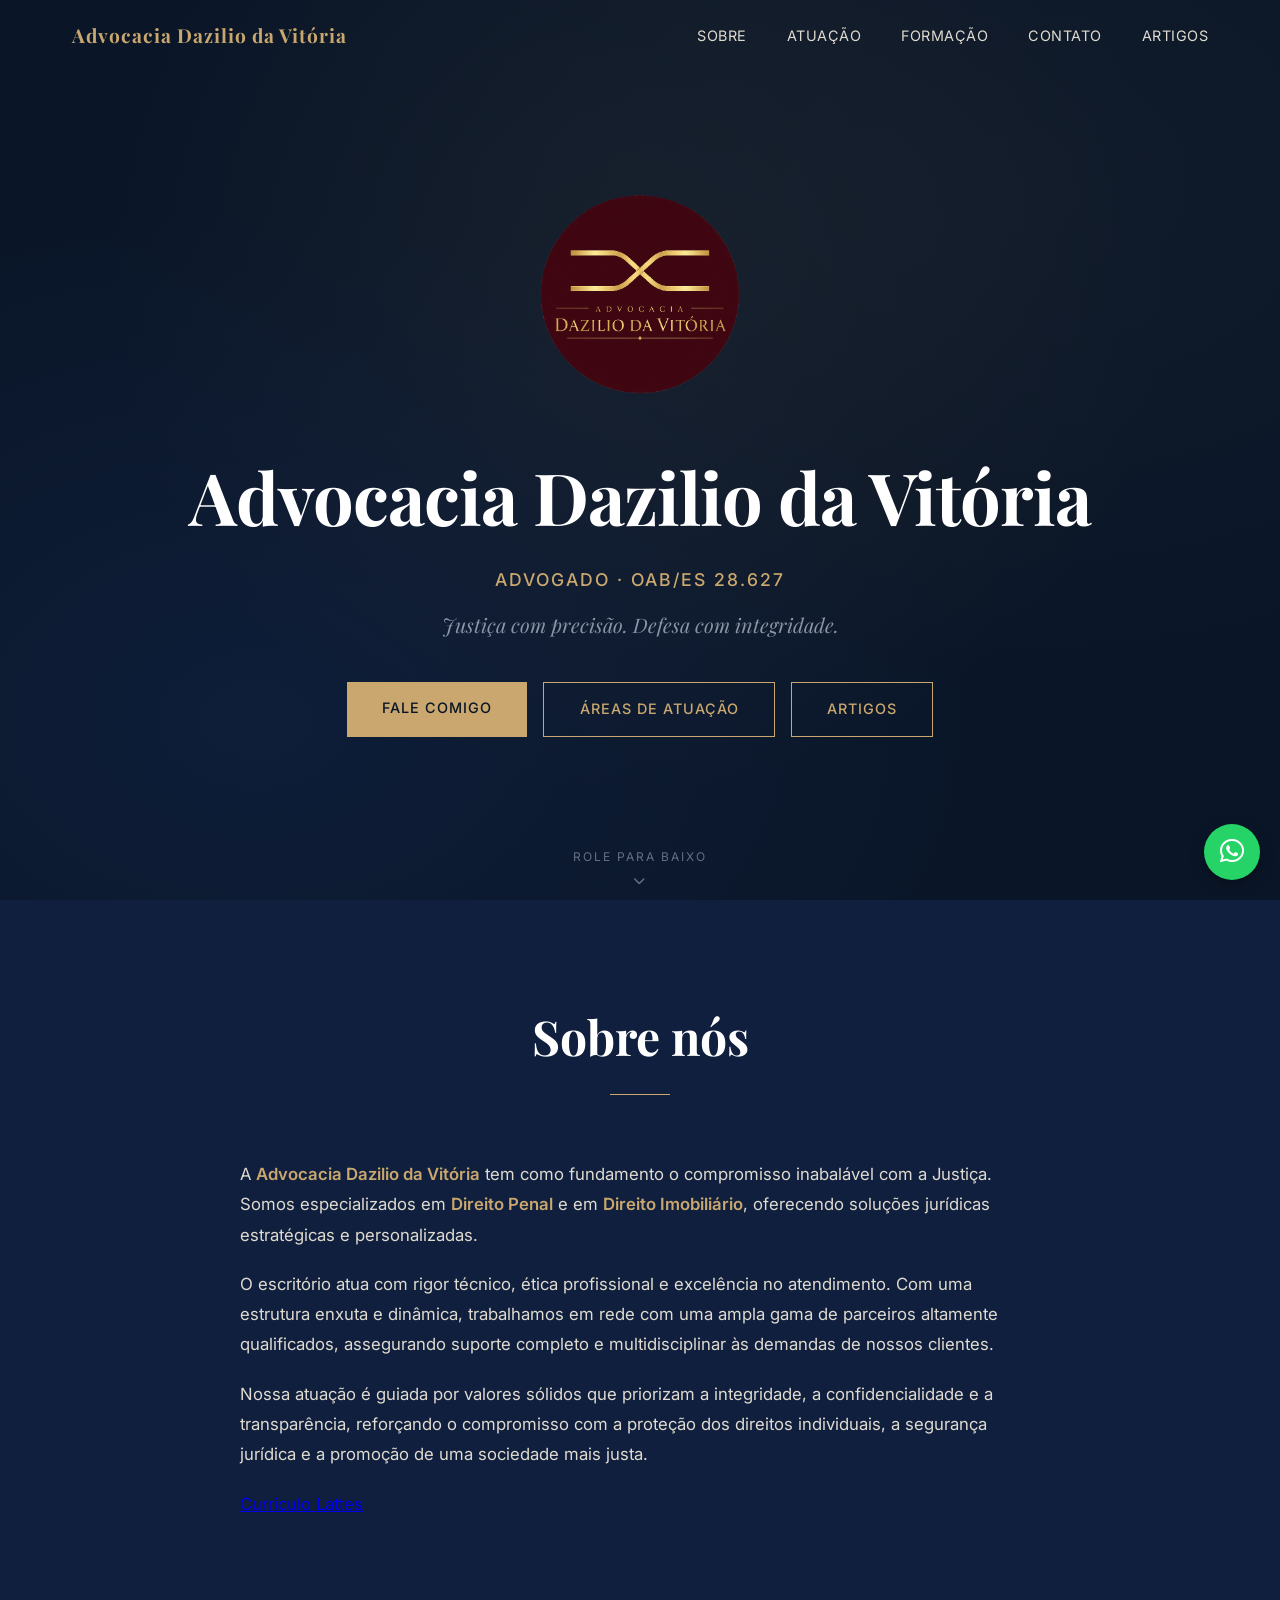
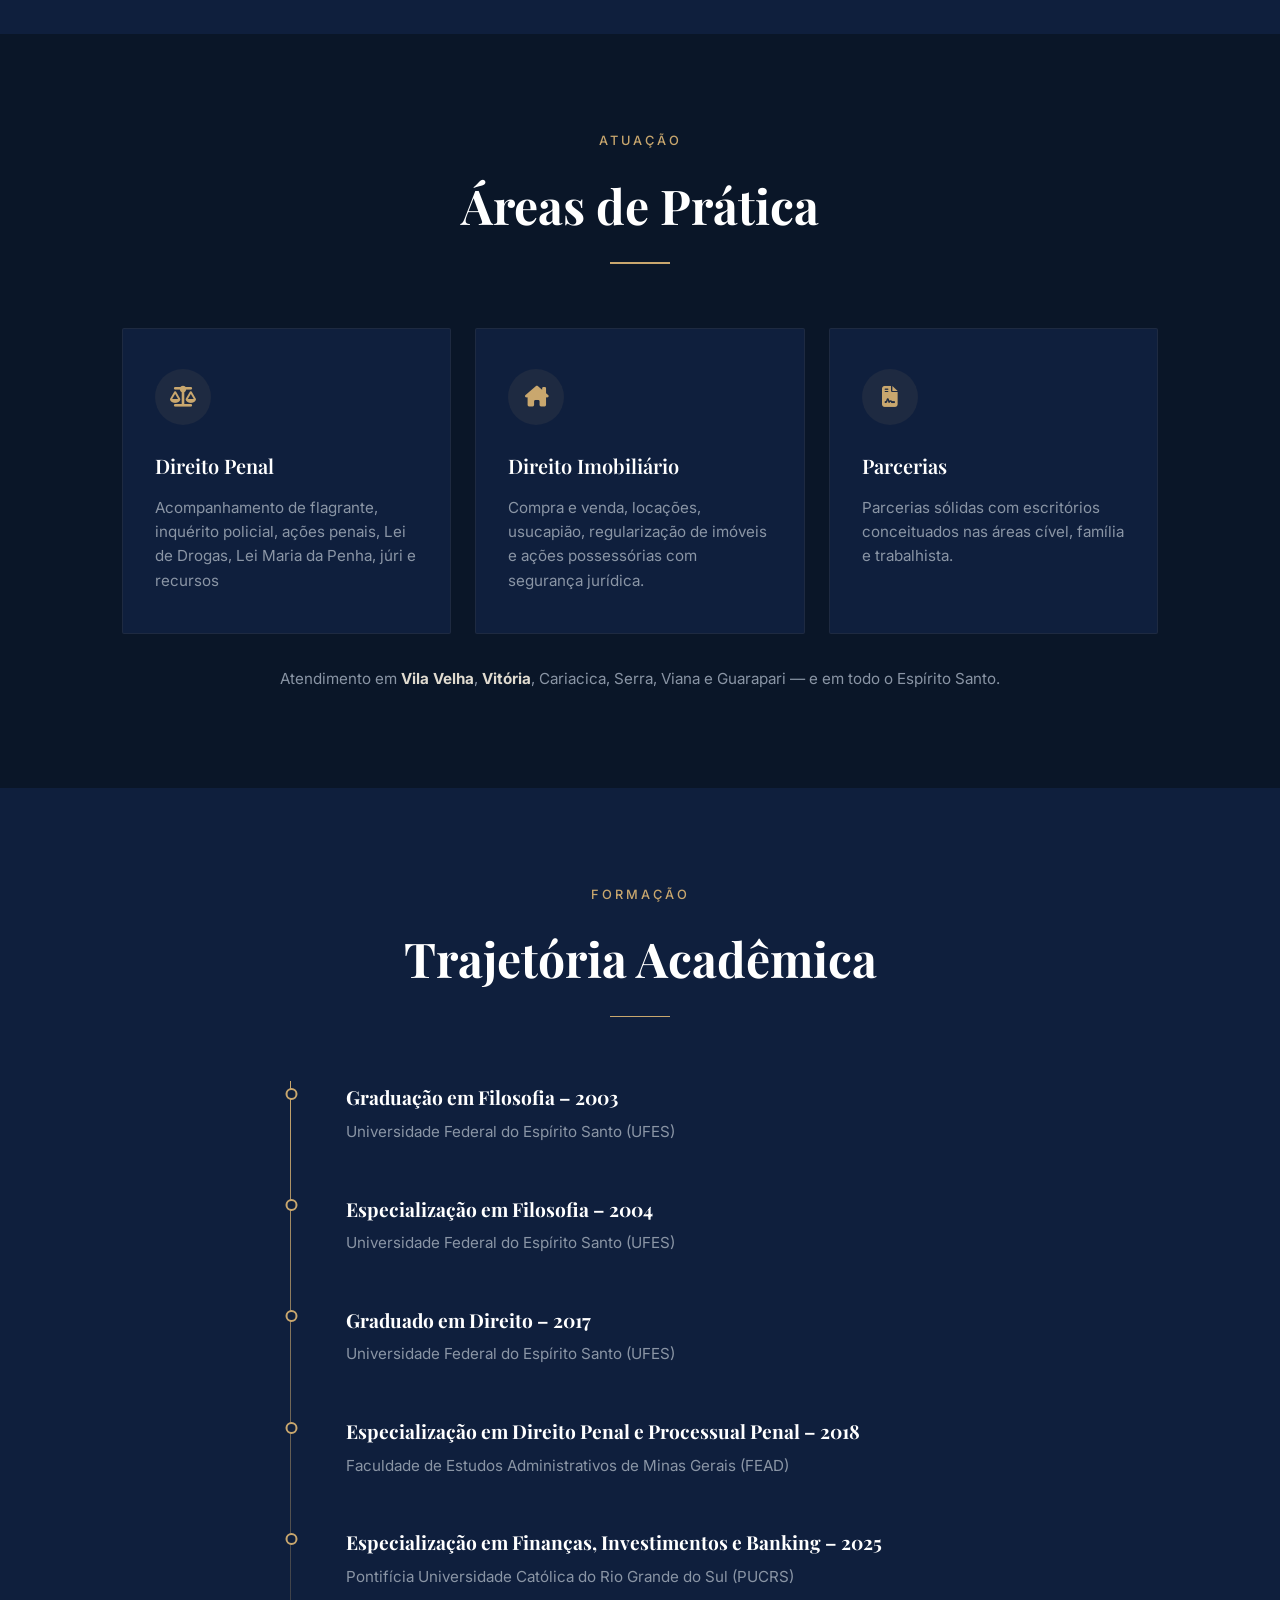
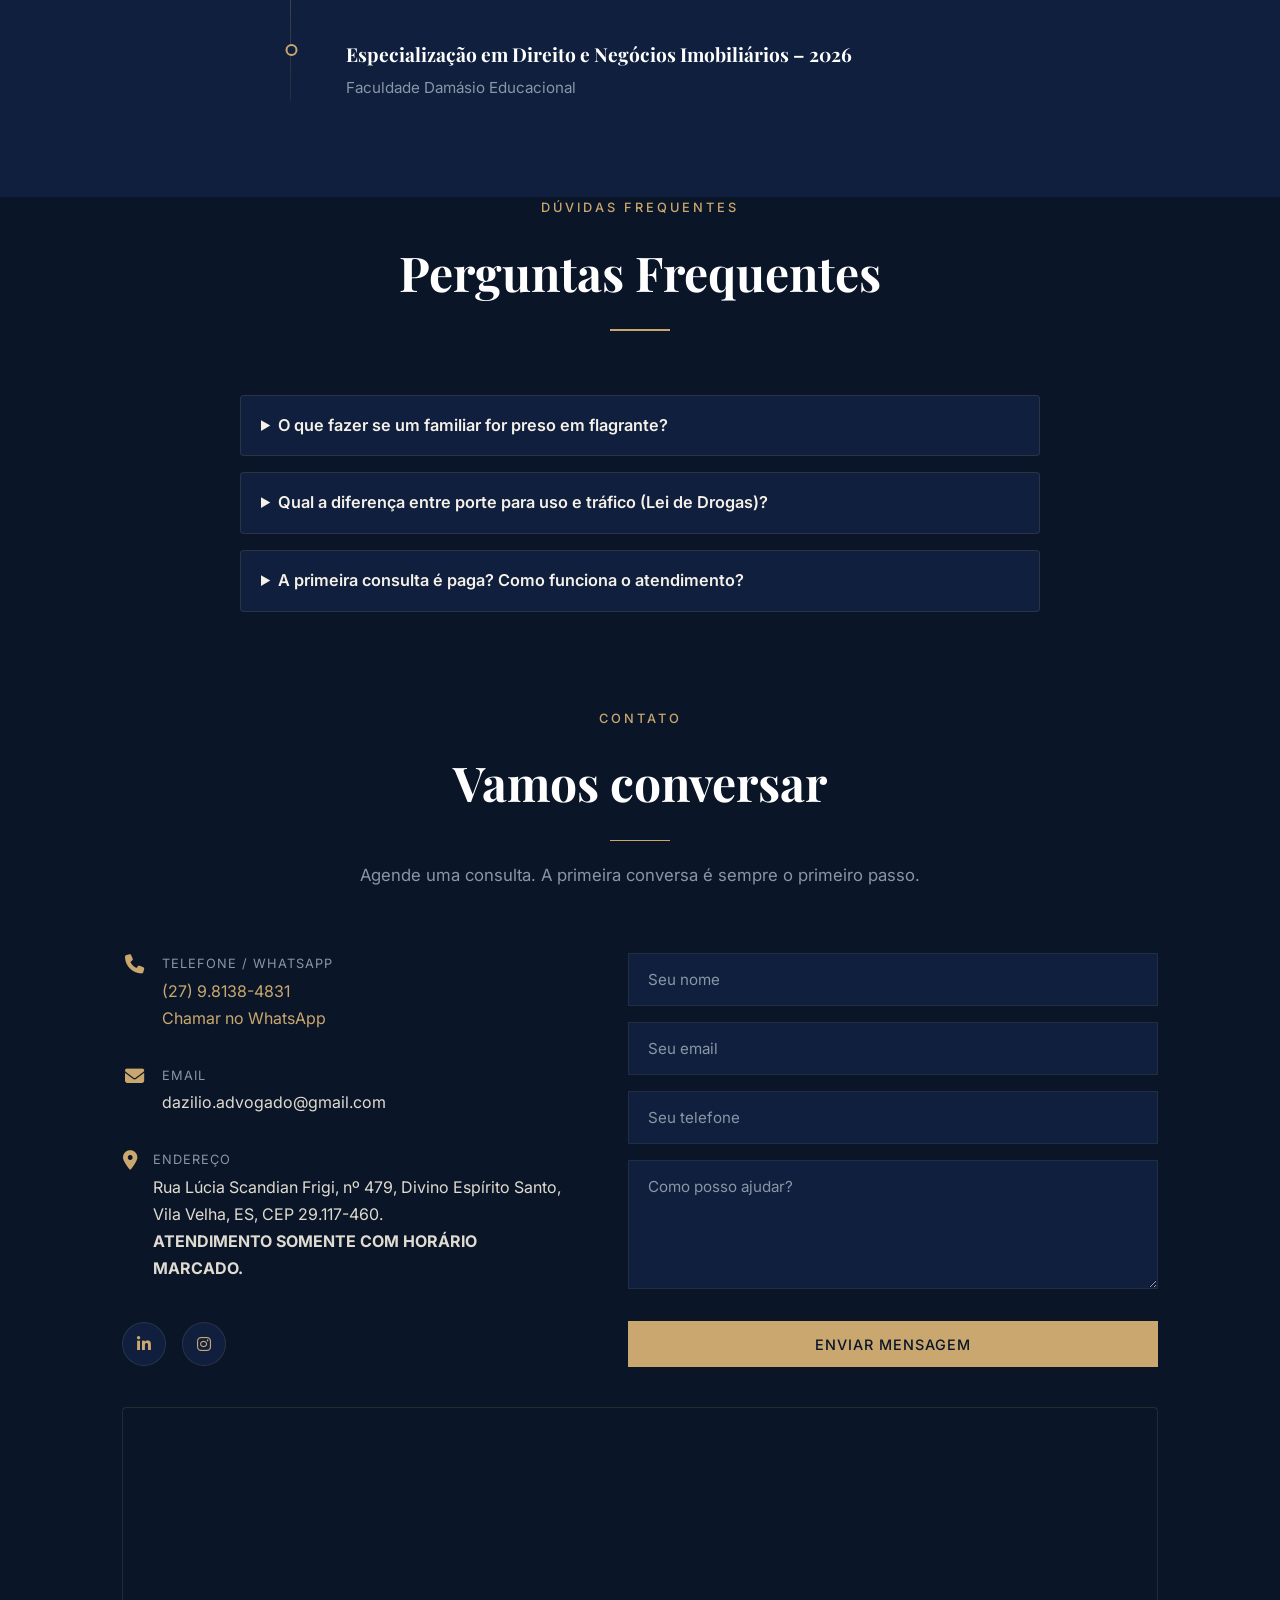
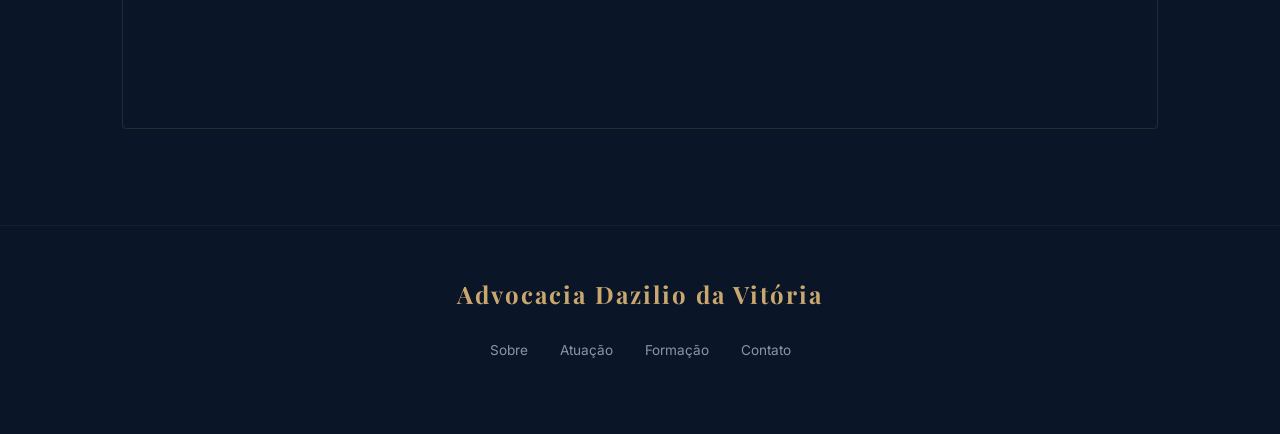
<file: index.html>
<!DOCTYPE html>
<html lang="pt-BR">

<head>
    <meta charset="UTF-8">
    <meta name="viewport" content="width=device-width, initial-scale=1.0">
    <title>Advocacia Dazilio da Vitória — Advogado em Vitória/ES | Direito Penal e Imobiliário</title>
    <meta name="description" content="Advocacia Dazilio da Vitória — Advogado OAB/ES 28.627. Especialista em Direito Penal e Direito Imobiliário. Atendimento em Vitória, Espírito Santo.">
    <meta name="keywords" content="advogado vitória, advogado ES, direito penal, direito imobiliário, advocacia dazilio, OAB ES">
    <meta name="author" content="Advocacia Dazilio da Vitória">
    <meta name="robots" content="index, follow">
    <link rel="canonical" href="https://dazilioadvogado.github.io/">
    <link rel="icon" type="image/png" href="https://dazilioadvogado.github.io/assets/Logo-circular.png">
    <meta property="og:title" content="Advocacia Dazilio da Vitória">
    <meta property="og:description" content="Justiça com precisão. Defesa com integridade. Advogado OAB/ES 28.627.">
    <meta property="og:image" content="https://dazilioadvogado.github.io/assets/Logo-circular.png">
    <meta property="og:locale" content="pt_BR">
    <meta property="og:url" content="https://dazilioadvogado.github.io/">
    <meta property="og:type" content="website">
    <meta name="twitter:card" content="summary">
    <meta name="twitter:image" content="https://dazilioadvogado.github.io/assets/Logo-circular.png">
    <script type="application/ld+json">
    {
        "@context": "https://schema.org",
        "@type": "Attorney",
        "name": "Advocacia Dazilio da Vitória",
        "url": "https://dazilioadvogado.github.io/",
        "logo": "https://dazilioadvogado.github.io/assets/Logo-circular.png",
        "description": "Advogado OAB/ES 28.627. Especialista em Direito Penal e Direito Imobiliário. Atendimento em Vila Velha, Vitória e região metropolitana do Espírito Santo.",
        "telephone": "+55-27-98138-4831",
        "email": "dazilio.advogado@gmail.com",
        "address": {
            "@type": "PostalAddress",
            "streetAddress": "Rua Lúcia Scandian Frigi, nº 479, Divino Espírito Santo",
            "addressLocality": "Vila Velha",
            "addressRegion": "ES",
            "postalCode": "29117-460",
            "addressCountry": "BR"
        },
        "areaServed": ["Vila Velha", "Vitória", "Cariacica", "Serra", "Viana", "Guarapari"],
        "openingHours": "Mo-Fr 09:00-18:00",
        "priceRange": "$$"
    }
    </script>
    <script type="application/ld+json">
    {
        "@context": "https://schema.org",
        "@type": "FAQPage",
        "mainEntity": [
            {"@type": "Question", "name": "O que fazer se um familiar for preso em flagrante?", "acceptedAnswer": {"@type": "Answer", "text": "Não permita que preste declarações sem advogado. Todo preso tem direito a defesa desde o flagrante e à audiência de custódia em até 24 horas."}},
            {"@type": "Question", "name": "Qual a diferença entre porte para uso e tráfico (Lei de Drogas)?", "acceptedAnswer": {"@type": "Answer", "text": "O art. 28 da Lei 11.343/2006 trata do porte para consumo pessoal; o art. 33 (tráfico) prevê pena de 5 a 15 anos. A distinção depende das circunstâncias da apreensão."}},
            {"@type": "Question", "name": "Como funciona o atendimento?", "acceptedAnswer": {"@type": "Answer", "text": "Atendimento somente com horário marcado. Agende pelo WhatsApp ou pelo formulário do site."}}
        ]
    }
    </script>
    <meta name="twitter:title" content="Advocacia Dazilio da Vitória">
    <meta name="twitter:description" content="Advogado especialista em Direito Penal e Imobiliário. Vitória/ES.">
    <link rel="preconnect" href="https://fonts.googleapis.com">
    <link rel="preconnect" href="https://fonts.gstatic.com" crossorigin>
    <link
        href="https://fonts.googleapis.com/css2?family=Playfair+Display:ital,wght@0,400;0,600;0,700;1,400&family=Inter:wght@300;400;500;600&display=swap"
        rel="stylesheet">
    <link rel="stylesheet" href="https://cdnjs.cloudflare.com/ajax/libs/font-awesome/6.5.1/css/all.min.css">
    <link rel="stylesheet" href="style.css">
</head>

<body>
    <nav class="nav" id="nav">
        <div class="nav-inner">
            <a href="#hero" class="nav-logo">Advocacia Dazilio da Vitória</a>
            <ul class="nav-links">
                <li><a href="#sobre">Sobre</a></li>
                <li><a href="#atuacao">Atuação</a></li>
                <li><a href="#formacao">Formação</a></li>
                <li><a href="#contato">Contato</a></li>
                <li><a href="artigos.html">Artigos</a></li>
            </ul>
            <button class="nav-toggle" id="navToggle" aria-label="Menu">
                <span></span><span></span><span></span>
            </button>
        </div>
    </nav>

    <section class="hero" id="hero">
        <div class="hero-bg"></div>
        <div class="hero-content">
            <div class="hero-photo">
                <div class="photo-frame">
                    <div class="photo-placeholder">
                        <img src="assets/Logo-circular.png" alt="Advocacia Dazilio da Vitória">
                    </div>
                </div>
            </div>
            <h1 class="hero-name">Advocacia Dazilio da Vitória</h1>
            <p class="hero-title">Advogado · OAB/ES 28.627</p>
            <p class="hero-tagline">Justiça com precisão. Defesa com integridade.</p>
            <div class="hero-cta">
                <a href="#contato" class="btn btn-gold">Fale Comigo</a>
                <a href="#atuacao" class="btn btn-outline">Áreas de Atuação</a>
                <a href="artigos.html" class="btn btn-outline">Artigos</a>
            </div>
        </div>
        <div class="hero-scroll">
            <span>Role para baixo</span>
            <i class="fa-solid fa-chevron-down"></i>
        </div>
    </section>

    <section class="sobre" id="sobre">
        <div class="container">
            <div class="section-header">
             
                <h2>Sobre nós</h2>
                <div class="section-line"></div>
            </div>
            <div class="sobre-grid">
                <div class="sobre-text">
                    <p>A <strong>Advocacia Dazilio da Vitória</strong> tem como fundamento o compromisso inabalável com a Justiça. Somos especializados em <strong>Direito Penal</strong> e em <strong>Direito Imobiliário</strong>, oferecendo soluções jurídicas estratégicas e personalizadas.</p>

                    <p>O escritório atua com rigor técnico, ética profissional e excelência no atendimento. Com uma estrutura enxuta e dinâmica, trabalhamos em rede com uma ampla gama de parceiros altamente qualificados, assegurando suporte completo e multidisciplinar às demandas de nossos clientes.</p>

                    <p>Nossa atuação é guiada por valores sólidos que priorizam a integridade, a confidencialidade e a transparência, reforçando o compromisso com a proteção dos direitos individuais, a segurança jurídica e a promoção de uma sociedade mais justa.</p>
                    <p><a href="https://buscatextual.cnpq.br/buscatextual/visualizacv.do?id=K4228979U5" target="_blank" rel="noopener">Currículo Lattes</a></p>
                </div>
            </div>
        </div>
    </section>

    <section class="atuacao" id="atuacao">
        <div class="container">
            <div class="section-header">
                <span class="section-tag">Atuação</span>
                <h2>Áreas de Prática</h2>
                <div class="section-line"></div>
            </div>
            <div class="cards-grid">
                <div class="card">
                    <div class="card-icon">
                        <i class="fa-solid fa-scale-balanced"></i>
                    </div>
                    <h3>Direito Penal</h3>
                    <p>Acompanhamento de flagrante, inquérito policial, ações penais, Lei de Drogas, Lei Maria da Penha, júri e recursos</p>
                </div>
                <div class="card">
                    <div class="card-icon">
                        <i class="fa-solid fa-house-chimney"></i>
                    </div>
                    <h3>Direito Imobiliário</h3>
                    <p>Compra e venda, locações, usucapião, regularização de imóveis e ações possessórias com segurança
                        jurídica.</p>
                </div>
                <div class="card">
                    <div class="card-icon">
                        <i class="fa-solid fa-file-contract"></i>
                    </div>
                    <h3>Parcerias</h3>
                    <p>Parcerias sólidas com escritórios conceituados nas áreas cível, família e trabalhista.</p>
                </div>
            </div>
            <p class="area-atendida">Atendimento em <strong>Vila Velha</strong>, <strong>Vitória</strong>, Cariacica, Serra, Viana e Guarapari — e em todo o Espírito Santo.</p>
        </div>
    </section>

    <section class="formacao" id="formacao">
        <div class="container">
            <div class="section-header">
                <span class="section-tag">Formação</span>
                <h2>Trajetória Acadêmica</h2>
                <div class="section-line"></div>
            </div>
            <div class="timeline">
                <div class="timeline-item">
                    <div class="timeline-dot"></div>
                    <div class="timeline-content">
                        <h3>Graduação em Filosofia – 2003</h3>
                        <p>Universidade Federal do Espírito Santo (UFES)</p>
                    </div>
                </div>
                <div class="timeline-item">
                    <div class="timeline-dot"></div>
                    <div class="timeline-content">
                        <h3>Especialização em Filosofia – 2004</h3>
                        <p>Universidade Federal do Espírito Santo (UFES)</p>
                    </div>
                </div>
                <div class="timeline-item">
                    <div class="timeline-dot"></div>
                    <div class="timeline-content">
                        <h3>Graduado em Direito – 2017</h3>
                        <p>Universidade Federal do Espírito Santo (UFES)</p>
                    </div>
                </div>
                <div class="timeline-item">
                    <div class="timeline-dot"></div>
                    <div class="timeline-content">
                        <h3>Especialização em Direito Penal e Processual Penal – 2018</h3>
                        <p>Faculdade de Estudos Administrativos de Minas Gerais (FEAD)</p>
                    </div>
                </div>
                <div class="timeline-item">
                    <div class="timeline-dot"></div>
                    <div class="timeline-content">
                        <h3>Especialização em Finanças, Investimentos e Banking – 2025</h3>
                        <p>Pontifícia Universidade Católica do Rio Grande do Sul (PUCRS)</p>
                    </div>
                </div>
                <div class="timeline-item">
                    <div class="timeline-dot"></div>
                    <div class="timeline-content">
                        <h3>Especialização em Direito e Negócios Imobiliários – 2026</h3>
                        <p>Faculdade Damásio Educacional</p>
                    </div>
                </div>
            </div>
        </div>
    </section>

    <section class="faq" id="faq">
        <div class="container">
            <div class="section-header">
                <span class="section-tag">Dúvidas frequentes</span>
                <h2>Perguntas Frequentes</h2>
                <div class="section-line"></div>
            </div>
            <div class="faq-list">
                <details class="faq-item">
                    <summary>O que fazer se um familiar for preso em flagrante?</summary>
                    <p>Mantenha a calma e não permita que ele preste declarações sem advogado. Todo preso tem direito a defesa desde a lavratura do flagrante e à audiência de custódia em até 24 horas.</p>
                </details>
                <details class="faq-item">
                    <summary>Qual a diferença entre porte para uso e tráfico (Lei de Drogas)?</summary>
                    <p>O art. 28 da Lei 11.343/2006 trata do porte para consumo pessoal, enquanto o art. 33 (tráfico) tem pena de 5 a 15 anos. A distinção depende das circunstâncias da apreensão — por isso a defesa técnica desde o inquérito é decisiva.</p>
                </details>
                <details class="faq-item">
                    <summary>A primeira consulta é paga? Como funciona o atendimento?</summary>
                    <p>O atendimento é somente com horário marcado. Agende pelo WhatsApp <a href="https://wa.me/5527981384831" target="_blank" rel="noopener">(27) 9.8138-4831</a> ou pelo formulário abaixo.</p>
                </details>
            </div>
        </div>
    </section>

    <section class="contato" id="contato">
        <div class="container">
            <div class="section-header">
                <span class="section-tag">Contato</span>
                <h2>Vamos conversar</h2>
                <div class="section-line"></div>
                <p class="section-sub">Agende uma consulta. A primeira conversa é sempre o primeiro passo.</p>
            </div>
            <div class="contato-grid">
                <div class="contato-info">
                    <div class="contato-item">
                        <i class="fa-solid fa-phone"></i>
                        <div>
                            <span>Telefone / WhatsApp</span>
                            <p><a href="tel:+5527981384831">(27) 9.8138-4831</a></p>
                            <p><a href="https://wa.me/5527981384831?text=Ol%C3%A1!%20Gostaria%20de%20agendar%20uma%20consulta." target="_blank" rel="noopener">Chamar no WhatsApp</a></p>
                        </div>
                    </div>
                    <div class="contato-item">
                        <i class="fa-solid fa-envelope"></i>
                        <div>
                            <span>Email</span>
                            <p>dazilio.advogado@gmail.com</p>
                        </div>
                    </div>
                    <div class="contato-item">
                        <i class="fa-solid fa-location-dot"></i>
                        <div>
                            <span>Endereço</span>
                            <p>Rua Lúcia Scandian Frigi, nº 479, Divino Espírito Santo, Vila Velha, ES, CEP 29.117-460.</p>
                            <p><strong>ATENDIMENTO SOMENTE COM HORÁRIO MARCADO.</strong></p>
                        </div>
                    </div>
                    <div class="contato-social">
                        <a href="https://www.linkedin.com/in/advocacia-dazilio-da-vit%C3%B3ria-1694b041a/" aria-label="LinkedIn"><i class="fa-brands fa-linkedin-in"></i></a>
                        <a href="https://www.instagram.com/advocaciadaziliodavitoria/" aria-label="Instagram"><i class="fa-brands fa-instagram"></i></a>
                        
                    </div>
                </div>
                <form class="contato-form" id="contactForm" action="https://api.web3forms.com/submit" method="POST">
                    <input type="hidden" name="access_key" value="7ca1daa7-9a72-4890-8cbe-b6571e644d91">
                    <input type="hidden" name="subject" value="Novo contato — Advocacia Dazilio da Vitória">
                    <input type="hidden" name="from_name" value="Site Advocacia Dazilio">
                    <div class="form-group">
                        <input type="text" name="nome" id="nome" placeholder="Seu nome" required>
                    </div>
                    <div class="form-group">
                        <input type="email" name="email" id="email" placeholder="Seu email" required>
                    </div>
                    <div class="form-group">
                        <input type="tel" name="telefone" id="telefone" placeholder="Seu telefone">
                    </div>
                    <div class="form-group">
                        <textarea name="mensagem" id="mensagem" rows="5" placeholder="Como posso ajudar?" required></textarea>
                    </div>
                    <button type="submit" class="btn btn-gold btn-full">Enviar Mensagem</button>
                </form>
            </div>
            <div class="contato-mapa">
                <iframe title="Mapa do escritório — Rua Lúcia Scandian Frigi, 479, Vila Velha/ES" src="https://www.google.com/maps?q=Rua%20L%C3%BAcia%20Scandian%20Frigi%2C%20479%2C%20Vila%20Velha%2FES&output=embed" loading="lazy" referrerpolicy="no-referrer-when-downgrade"></iframe>
            </div>
        </div>
    </section>

    <footer class="footer">
        <div class="container">
            <div class="footer-inner">
                <div class="footer-brand">
                    <span class="footer-logo">Advocacia Dazilio da Vitória</span>
                   
                </div>
                <div class="footer-links">
                    <a href="#sobre">Sobre</a>
                    <a href="#atuacao">Atuação</a>
                    <a href="#formacao">Formação</a>
                    <a href="#contato">Contato</a>
                </div>
        
            </div>
        </div>
    </footer>

    <script src="script.js"></script>
    <a class="whatsapp-float" href="https://wa.me/5527981384831?text=Ol%C3%A1!%20Gostaria%20de%20agendar%20uma%20consulta." target="_blank" rel="noopener" aria-label="Conversar no WhatsApp"><i class="fa-brands fa-whatsapp"></i></a>
</body>

</html>
</file>
<file: style.css>
/* === RESET & BASE === */
*, *::before, *::after {
    margin: 0;
    padding: 0;
    box-sizing: border-box;
}

:root {
    --navy: #0a1628;
    --navy-light: #0f1f3d;
    --navy-mid: #162544;
    --gold: #c9a76e;
    --gold-light: #d4b87a;
    --gold-dark: #b8924f;
    --cream: #f5f0e8;
    --cream-dim: #e0dbd0;
    --white: #ffffff;
    --gray: #8a95a5;
    --gray-light: #b0b8c4;

    --font-serif: 'Playfair Display', Georgia, serif;
    --font-sans: 'Inter', -apple-system, BlinkMacSystemFont, sans-serif;
    --transition: 0.3s cubic-bezier(0.4, 0, 0.2, 1);
}

html {
    scroll-behavior: smooth;
    scroll-padding-top: 5rem;
    font-size: 16px;
}

body {
    font-family: var(--font-sans);
    background: var(--navy);
    color: var(--cream-dim);
    line-height: 1.7;
    overflow-x: hidden;
    -webkit-font-smoothing: antialiased;
}

::selection {
    background: var(--gold);
    color: var(--navy);
}

/* === NAVIGATION === */
.nav {
    position: fixed;
    top: 0;
    left: 0;
    right: 0;
    z-index: 1000;
    padding: 1.2rem 0;
    transition: var(--transition);
}

.nav.scrolled {
    background: rgba(10, 22, 40, 0.92);
    backdrop-filter: blur(20px);
    -webkit-backdrop-filter: blur(20px);
    padding: 0.8rem 0;
    border-bottom: 1px solid rgba(201, 167, 110, 0.1);
}

.nav-inner {
    max-width: 1200px;
    margin: 0 auto;
    padding: 0 2rem;
    display: flex;
    align-items: center;
    justify-content: space-between;
}

.nav-logo {
    font-family: var(--font-serif);
    font-size: 1.2rem;
    font-weight: 700;
    color: var(--gold);
    text-decoration: none;
    letter-spacing: 1px;
    white-space: nowrap;
    transition: var(--transition);
}

.nav-logo:hover {
    color: var(--gold-light);
}

.nav-links {
    display: flex;
    list-style: none;
    gap: 2.5rem;
}

.nav-links a {
    color: var(--cream-dim);
    text-decoration: none;
    font-size: 0.9rem;
    font-weight: 400;
    letter-spacing: 0.5px;
    text-transform: uppercase;
    transition: var(--transition);
    position: relative;
    padding-bottom: 4px;
}

.nav-links a::after {
    content: '';
    position: absolute;
    bottom: 0;
    left: 0;
    width: 0;
    height: 1px;
    background: var(--gold);
    transition: var(--transition);
}

.nav-links a:hover {
    color: var(--gold);
}

.nav-links a:hover::after {
    width: 100%;
}

.nav-toggle {
    display: none;
    flex-direction: column;
    gap: 5px;
    background: none;
    border: none;
    cursor: pointer;
    padding: 4px;
}

.nav-toggle span {
    width: 24px;
    height: 1.5px;
    background: var(--gold);
    transition: var(--transition);
    display: block;
}

.nav-toggle.active span:nth-child(1) {
    transform: rotate(45deg) translate(5px, 5px);
}

.nav-toggle.active span:nth-child(2) {
    opacity: 0;
}

.nav-toggle.active span:nth-child(3) {
    transform: rotate(-45deg) translate(4px, -4px);
}

/* === HERO === */
.hero {
    min-height: 100vh;
    display: flex;
    align-items: center;
    justify-content: center;
    position: relative;
    padding: 6rem 2rem 4rem;
    overflow: hidden;
}

.hero-bg {
    position: absolute;
    inset: 0;
    background:
        radial-gradient(ellipse at 50% 30%, rgba(201, 167, 110, 0.06) 0%, transparent 60%),
        radial-gradient(ellipse at 80% 20%, rgba(201, 167, 110, 0.03) 0%, transparent 50%),
        radial-gradient(ellipse at 20% 80%, rgba(15, 31, 61, 0.8) 0%, transparent 50%);
    pointer-events: none;
}

.hero-content {
    text-align: center;
    position: relative;
    z-index: 1;
}

.hero-photo {
    margin-bottom: 2.5rem;
    animation: fadeInUp 0.8s ease-out;
}

.photo-frame {
    width: 200px;
    height: 200px;
    border-radius: 50%;
    margin: 0 auto;
    padding: 0;
    background: transparent;
}

.photo-placeholder {
    width: 100%;
    height: 100%;
    border-radius: 50%;
    overflow: hidden;
}

.photo-placeholder img {
    width: 100%;
    height: 100%;
    object-fit: cover;
    border-radius: 50%;
    display: block;
}

.hero-name {
    font-family: var(--font-serif);
    font-size: clamp(2.5rem, 6vw, 4.5rem);
    font-weight: 700;
    color: var(--white);
    letter-spacing: -1px;
    margin-bottom: 0.5rem;
    animation: fadeInUp 0.8s ease-out 0.15s both;
}

.hero-title {
    font-size: 1.1rem;
    color: var(--gold);
    font-weight: 500;
    letter-spacing: 2px;
    text-transform: uppercase;
    margin-bottom: 0.8rem;
    animation: fadeInUp 0.8s ease-out 0.3s both;
}

.hero-tagline {
    font-family: var(--font-serif);
    font-size: 1.25rem;
    color: var(--gray);
    font-style: italic;
    margin-bottom: 2.5rem;
    animation: fadeInUp 0.8s ease-out 0.45s both;
}

.hero-cta {
    display: flex;
    gap: 1rem;
    justify-content: center;
    flex-wrap: wrap;
    animation: fadeInUp 0.8s ease-out 0.6s both;
}

.hero-scroll {
    position: absolute;
    bottom: 0.8rem;
    left: 50%;
    transform: translateX(-50%);
    display: flex;
    flex-direction: column;
    align-items: center;
    gap: 0.5rem;
    color: var(--gray);
    font-size: 0.75rem;
    text-transform: uppercase;
    letter-spacing: 2px;
    animation: bounce 2s infinite;
    opacity: 0.7;
}

/* === BUTTONS === */
.btn {
    display: inline-block;
    padding: 0.9rem 2.2rem;
    font-family: var(--font-sans);
    font-size: 0.9rem;
    font-weight: 500;
    letter-spacing: 1px;
    text-transform: uppercase;
    text-decoration: none;
    border: none;
    cursor: pointer;
    transition: var(--transition);
    position: relative;
}

.btn-gold {
    background: var(--gold);
    color: var(--navy);
}

.btn-gold:hover {
    background: var(--gold-light);
    transform: translateY(-2px);
    box-shadow: 0 8px 25px rgba(201, 167, 110, 0.25);
}

.btn-outline {
    background: transparent;
    color: var(--gold);
    border: 1px solid var(--gold);
}

.btn-outline:hover {
    background: rgba(201, 167, 110, 0.08);
    transform: translateY(-2px);
}

.btn-full {
    width: 100%;
    text-align: center;
}

/* === CONTAINER === */
.container {
    max-width: 1100px;
    margin: 0 auto;
    padding: 0 2rem;
}

/* === SECTION HEADERS === */
.section-header {
    text-align: center;
    margin-bottom: 4rem;
}

.section-tag {
    font-size: 0.8rem;
    text-transform: uppercase;
    letter-spacing: 3px;
    color: var(--gold);
    font-weight: 500;
    display: block;
    margin-bottom: 0.8rem;
}

.section-header h2 {
    font-family: var(--font-serif);
    font-size: clamp(2rem, 4vw, 3rem);
    font-weight: 700;
    color: var(--white);
    margin-bottom: 1rem;
}

.section-line {
    width: 60px;
    height: 1.5px;
    background: var(--gold);
    margin: 0 auto;
}

.section-sub {
    margin-top: 1.2rem;
    color: var(--gray);
    font-size: 1.05rem;
}

/* === SOBRE === */
.sobre {
    padding: 6rem 0;
    background: var(--navy-light);
}

.sobre-grid {
    max-width: 800px;
    margin: 0 auto;
}

.sobre-text p {
    color: var(--cream-dim);
    margin-bottom: 1.2rem;
    font-size: 1.05rem;
    line-height: 1.8;
}

.sobre-text strong {
    color: var(--gold);
    font-weight: 600;
}

.sobre-stats {
    display: flex;
    flex-direction: column;
    gap: 2.5rem;
    padding-left: 2.5rem;
    border-left: 1px solid rgba(201, 167, 110, 0.2);
    justify-content: center;
}

.stat {
    text-align: center;
    padding: 1rem 0;
}

.stat-number {
    display: block;
    font-family: var(--font-serif);
    font-size: 3rem;
    font-weight: 700;
    color: var(--gold);
    line-height: 1;
    margin-bottom: 0.4rem;
    letter-spacing: -1px;
}

.stat-label {
    font-size: 0.8rem;
    color: var(--gray);
    text-transform: uppercase;
    letter-spacing: 1.5px;
    font-weight: 500;
}

/* === ATUACAO === */
.atuacao {
    padding: 6rem 0;
}

.cards-grid {
    display: grid;
    grid-template-columns: repeat(3, 1fr);
    gap: 1.5rem;
    justify-items: center;
}

.card {
    background: var(--navy-light);
    border: 1px solid rgba(201, 167, 110, 0.08);
    padding: 2.5rem 2rem;
    border-radius: 2px;
    transition: transform 0.35s ease, border-color 0.35s ease, box-shadow 0.35s ease;
    position: relative;
    overflow: hidden;
}

.card::before {
    content: '';
    position: absolute;
    top: 0;
    left: 0;
    right: 0;
    height: 2px;
    background: linear-gradient(90deg, transparent, var(--gold), transparent);
    opacity: 0;
    transition: var(--transition);
}

.card:hover {
    transform: translateY(-4px);
    border-color: rgba(201, 167, 110, 0.2);
    box-shadow: 0 20px 40px rgba(0, 0, 0, 0.3);
}

.card:hover::before {
    opacity: 1;
}

.card-icon {
    width: 56px;
    height: 56px;
    border-radius: 50%;
    background: rgba(201, 167, 110, 0.08);
    display: flex;
    align-items: center;
    justify-content: center;
    margin-bottom: 1.5rem;
    transition: var(--transition);
}

.card:hover .card-icon {
    background: rgba(201, 167, 110, 0.15);
}

.card-icon i {
    font-size: 1.3rem;
    color: var(--gold);
}

.card h3 {
    font-family: var(--font-serif);
    font-size: 1.25rem;
    color: var(--white);
    margin-bottom: 0.8rem;
    font-weight: 600;
}

.card p {
    font-size: 0.95rem;
    color: var(--gray);
    line-height: 1.6;
}

/* === FORMACAO === */
.formacao {
    padding: 6rem 0;
    background: var(--navy-light);
}

.timeline {
    position: relative;
    max-width: 700px;
    margin: 0 auto;
    padding-left: 2rem;
}

.timeline::before {
    content: '';
    position: absolute;
    left: 0;
    top: 0;
    bottom: 0;
    width: 1px;
    background: linear-gradient(180deg, var(--gold), rgba(201, 167, 110, 0.1));
}

.timeline-item {
    position: relative;
    padding-bottom: 3rem;
    transition: transform 0.3s ease;
}

.timeline-item:hover {
    transform: translateX(4px);
}

.timeline-item:last-child {
    padding-bottom: 0;
}

.timeline-dot {
    position: absolute;
    left: -2rem;
    top: 0.4rem;
    width: 12px;
    height: 12px;
    border-radius: 50%;
    background: var(--navy-light);
    border: 2px solid var(--gold);
    transform: translateX(-4.5px);
    z-index: 1;
    transition: background 0.3s ease, box-shadow 0.3s ease;
}

.timeline-item:hover .timeline-dot {
    background: var(--gold);
    box-shadow: 0 0 12px rgba(201, 167, 110, 0.4);
}

.timeline-content {
    padding-left: 1.5rem;
}

.timeline-year {
    font-size: 0.8rem;
    color: var(--gold);
    text-transform: uppercase;
    letter-spacing: 2px;
    font-weight: 500;
    display: block;
    margin-bottom: 0.3rem;
}

.timeline-content h3 {
    font-family: var(--font-serif);
    font-size: 1.2rem;
    color: var(--white);
    margin-bottom: 0.3rem;
}

.timeline-content p {
    color: var(--gray);
    font-size: 0.95rem;
}

/* === CONTATO === */
.contato {
    padding: 6rem 0;
}

.contato-grid {
    display: grid;
    grid-template-columns: 1fr 1.2fr;
    gap: 4rem;
}

.contato-info {
    display: flex;
    flex-direction: column;
    gap: 2rem;
}

.contato-item {
    display: flex;
    align-items: flex-start;
    gap: 1rem;
}

.contato-item i {
    font-size: 1.2rem;
    color: var(--gold);
    margin-top: 2px;
    width: 24px;
    text-align: center;
}

.contato-item span {
    display: block;
    font-size: 0.8rem;
    color: var(--gray);
    text-transform: uppercase;
    letter-spacing: 1px;
    margin-bottom: 0.2rem;
}

.contato-item p {
    color: var(--cream-dim);
    font-size: 1rem;
}

.contato-item a {
    color: var(--gold);
    text-decoration: none;
}

.contato-item a:hover {
    text-decoration: underline;
}

.contato-social {
    display: flex;
    gap: 1rem;
    padding-top: 0.5rem;
}

.contato-social a {
    width: 44px;
    height: 44px;
    border-radius: 50%;
    background: var(--navy-light);
    border: 1px solid rgba(201, 167, 110, 0.15);
    display: flex;
    align-items: center;
    justify-content: center;
    color: var(--gold);
    text-decoration: none;
    transition: var(--transition);
}

.contato-social a:hover {
    background: var(--gold);
    color: var(--navy);
    border-color: var(--gold);
    transform: translateY(-2px);
}

.contato-form {
    display: flex;
    flex-direction: column;
    gap: 1rem;
}

.form-group input,
.form-group textarea {
    width: 100%;
    padding: 1rem 1.2rem;
    background: var(--navy-light);
    border: 1px solid rgba(201, 167, 110, 0.1);
    color: var(--cream-dim);
    font-family: var(--font-sans);
    font-size: 0.95rem;
    transition: var(--transition);
    outline: none;
}

.form-group input:focus,
.form-group textarea:focus {
    border-color: var(--gold);
    box-shadow: 0 0 0 3px rgba(201, 167, 110, 0.05);
}

.form-group input::placeholder,
.form-group textarea::placeholder {
    color: var(--gray);
}

.form-group textarea {
    resize: vertical;
    min-height: 120px;
}

.contato-form button {
    margin-top: 0.5rem;
}

/* === FOOTER === */
.footer {
    padding: 3rem 0;
    background: rgba(10, 22, 40, 0.95);
    border-top: 1px solid rgba(201, 167, 110, 0.08);
}

.footer-inner {
    text-align: center;
}

.footer-brand {
    margin-bottom: 1.5rem;
}

.footer-logo {
    font-family: var(--font-serif);
    font-size: 1.5rem;
    font-weight: 700;
    color: var(--gold);
    letter-spacing: 2px;
}

.footer-brand p {
    color: var(--gray);
    font-size: 0.85rem;
    margin-top: 0.3rem;
}

.footer-links {
    display: flex;
    justify-content: center;
    gap: 2rem;
    margin-bottom: 1.5rem;
}

.footer-links a {
    color: var(--gray);
    text-decoration: none;
    font-size: 0.85rem;
    transition: var(--transition);
}

.footer-links a:hover {
    color: var(--gold);
}

.footer-copy {
    color: var(--gray);
    font-size: 0.8rem;
    opacity: 0.6;
}

/* === ANIMATIONS === */
@keyframes fadeInUp {
    from {
        opacity: 0;
        transform: translateY(30px);
    }
    to {
        opacity: 1;
        transform: translateY(0);
    }
}

@keyframes bounce {
    0%, 20%, 50%, 80%, 100% {
        transform: translateX(-50%) translateY(0);
    }
    40% {
        transform: translateX(-50%) translateY(-8px);
    }
    60% {
        transform: translateX(-50%) translateY(-4px);
    }
}

/* Scroll-reveal classes (applied by JS) */
.reveal {
    opacity: 0;
    transform: translateY(40px);
    transition: opacity 0.7s ease-out, transform 0.7s ease-out;
}

.reveal.visible {
    opacity: 1;
    transform: translateY(0);
}

/* === RESPONSIVE === */
@media (max-width: 900px) {
    .nav-links {
        position: fixed;
        top: 0;
        right: -100%;
        width: 70%;
        height: 100vh;
        flex-direction: column;
        background: rgba(10, 22, 40, 0.98);
        backdrop-filter: blur(20px);
        padding: 5rem 2rem;
        gap: 2rem;
        transition: right 0.35s ease;
    }

    .nav-links.active {
        right: 0;
    }

    .nav-toggle {
        display: flex;
        z-index: 1001;
    }

    .sobre-grid {
        max-width: 100%;
        padding: 0;
    }

    .cards-grid {
        grid-template-columns: repeat(2, 1fr);
    }

    .contato-grid {
        grid-template-columns: 1fr;
        gap: 3rem;
    }

    .hero-cta {
        flex-direction: column;
        align-items: center;
    }

    .hero-scroll {
        display: none;
    }
}

@media (max-width: 640px) {
    .cards-grid {
        grid-template-columns: 1fr;
    }
}

.area-atendida {
    text-align: center;
    color: var(--gray);
    margin-top: 2rem;
    font-size: 0.95rem;
}

.area-atendida strong {
    color: var(--cream-dim);
}

.faq-list {
    max-width: 800px;
    margin: 0 auto;
    display: flex;
    flex-direction: column;
    gap: 1rem;
}

.faq-item {
    background: var(--navy-light);
    border: 1px solid rgba(201, 167, 110, 0.15);
    border-radius: 4px;
    padding: 1rem 1.25rem;
}

.faq-item summary {
    cursor: pointer;
    font-weight: 600;
    color: var(--cream);
    font-size: 1.02rem;
}

.faq-item p {
    margin-top: 0.75rem;
    color: var(--gray);
    line-height: 1.6;
}

.faq-item a {
    color: var(--gold);
    text-decoration: none;
}

.faq-item a:hover {
    text-decoration: underline;
}

.contato-mapa {
    margin-top: 2.5rem;
    border: 1px solid rgba(201, 167, 110, 0.15);
    border-radius: 4px;
    overflow: hidden;
}

.contato-mapa iframe {
    width: 100%;
    height: 320px;
    border: 0;
    display: block;
}

.whatsapp-float {
    position: fixed;
    right: 20px;
    bottom: 20px;
    width: 56px;
    height: 56px;
    border-radius: 50%;
    background: #25d366;
    color: #fff;
    display: flex;
    align-items: center;
    justify-content: center;
    font-size: 1.7rem;
    text-decoration: none;
    box-shadow: 0 4px 14px rgba(0, 0, 0, 0.4);
    z-index: 999;
    transition: transform 0.2s ease;
}

.whatsapp-float:hover {
    transform: scale(1.08);
}
</file>
